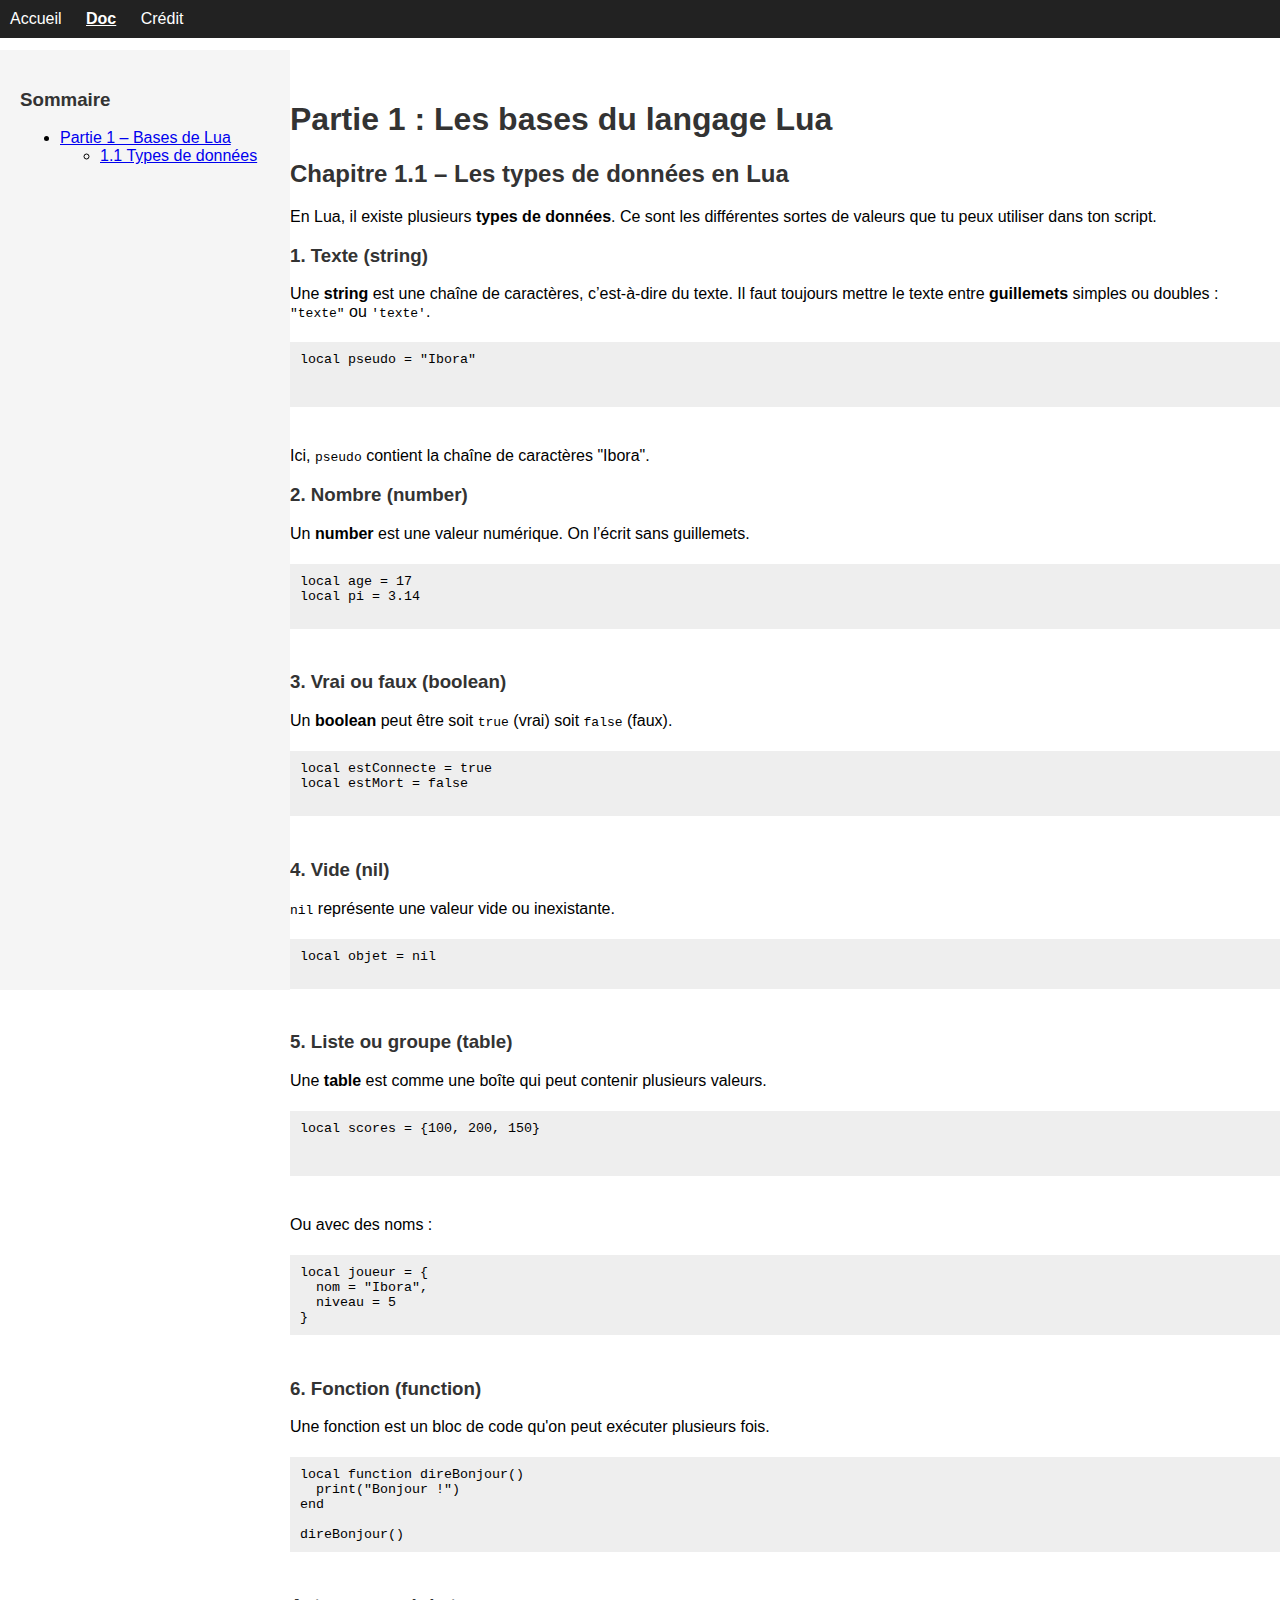
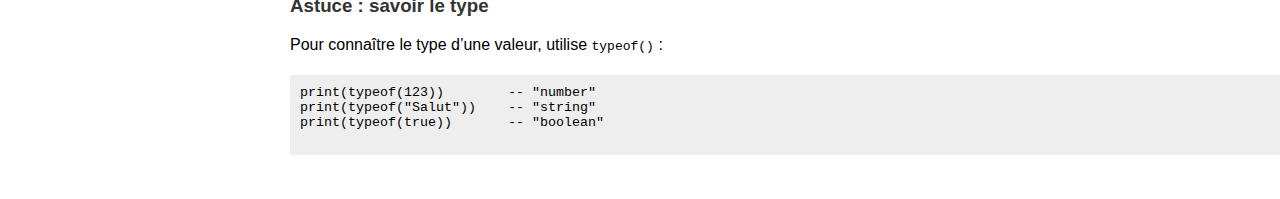
<file: doc.html>
<!DOCTYPE html>
<html lang="fr">
<head>
  <meta charset="UTF-8">
  <meta name="viewport" content="width=device-width, initial-scale=1.0">
  <title>Documentation Lua</title>
  <link rel="stylesheet" href="style.css">
  <style>
    body {
      display: flex;
      margin: 0;
      font-family: sans-serif;
    }
    nav {
      background: #222;
      padding: 10px;
      color: white;
      position: fixed;
      top: 0;
      width: 100%;
      z-index: 10;
    }
    nav a {
      color: white;
      margin-right: 20px;
      text-decoration: none;
    }
    nav a.active {
      font-weight: bold;
      text-decoration: underline;
    }
    .sidebar {
      width: 250px;
      background: #f5f5f5;
      padding: 20px;
      margin-top: 50px;
      height: 100vh;
      position: fixed;
      overflow-y: auto;
    }
    .content {
      margin-left: 270px;
      padding: 20px;
      margin-top: 60px;
    }
    h1, h2, h3 {
      color: #333;
    }
    textarea {
      width: 100%;
      background: #eee;
      font-family: monospace;
      padding: 10px;
      margin-top: 5px;
      margin-bottom: 20px;
      border: none;
      resize: none;
    }
  </style>
</head>
<body>

  <nav>
    <a href="index.html">Accueil</a>
    <a href="doc.html" class="active">Doc</a>
    <a href="credit.html">Crédit</a>
  </nav>

  <div class="sidebar">
    <h3>Sommaire</h3>
    <ul>
      <li><a href="#partie1">Partie 1 – Bases de Lua</a>
        <ul>
          <li><a href="#chap1-1">1.1 Types de données</a></li>
          <!-- autres chapitres ici -->
        </ul>
      </li>
    </ul>
  </div>

  <div class="content">
    <h1 id="partie1">Partie 1 : Les bases du langage Lua</h1>

    <h2 id="chap1-1">Chapitre 1.1 – Les types de données en Lua</h2>
    <p>En Lua, il existe plusieurs <strong>types de données</strong>. Ce sont les différentes sortes de valeurs que tu peux utiliser dans ton script.</p>

    <h3>1. Texte (string)</h3>
    <p>Une <strong>string</strong> est une chaîne de caractères, c’est-à-dire du texte.
    Il faut toujours mettre le texte entre <strong>guillemets</strong> simples ou doubles : <code>"texte"</code> ou <code>'texte'</code>.</p>
    <textarea rows="3" readonly>
local pseudo = "Ibora"
    </textarea>
    <p>Ici, <code>pseudo</code> contient la chaîne de caractères "Ibora".</p>

    <h3>2. Nombre (number)</h3>
    <p>Un <strong>number</strong> est une valeur numérique. On l’écrit sans guillemets.</p>
    <textarea rows="3" readonly>
local age = 17
local pi = 3.14
    </textarea>

    <h3>3. Vrai ou faux (boolean)</h3>
    <p>Un <strong>boolean</strong> peut être soit <code>true</code> (vrai) soit <code>false</code> (faux).</p>
    <textarea rows="3" readonly>
local estConnecte = true
local estMort = false
    </textarea>

    <h3>4. Vide (nil)</h3>
    <p><code>nil</code> représente une valeur vide ou inexistante.</p>
    <textarea rows="2" readonly>
local objet = nil
    </textarea>

    <h3>5. Liste ou groupe (table)</h3>
    <p>Une <strong>table</strong> est comme une boîte qui peut contenir plusieurs valeurs.</p>
    <textarea rows="3" readonly>
local scores = {100, 200, 150}
    </textarea>
    <p>Ou avec des noms : </p>
    <textarea rows="4" readonly>
local joueur = {
  nom = "Ibora",
  niveau = 5
}
    </textarea>

    <h3>6. Fonction (function)</h3>
    <p>Une fonction est un bloc de code qu'on peut exécuter plusieurs fois.</p>
    <textarea rows="5" readonly>
local function direBonjour()
  print("Bonjour !")
end

direBonjour()
    </textarea>

    <h3>Astuce : savoir le type</h3>
    <p>Pour connaître le type d’une valeur, utilise <code>typeof()</code> :</p>
    <textarea rows="4" readonly>
print(typeof(123))        -- "number"
print(typeof("Salut"))    -- "string"
print(typeof(true))       -- "boolean"
    </textarea>
  </div>

</body>
</html>
</file>
<file: style.css>

</file>
